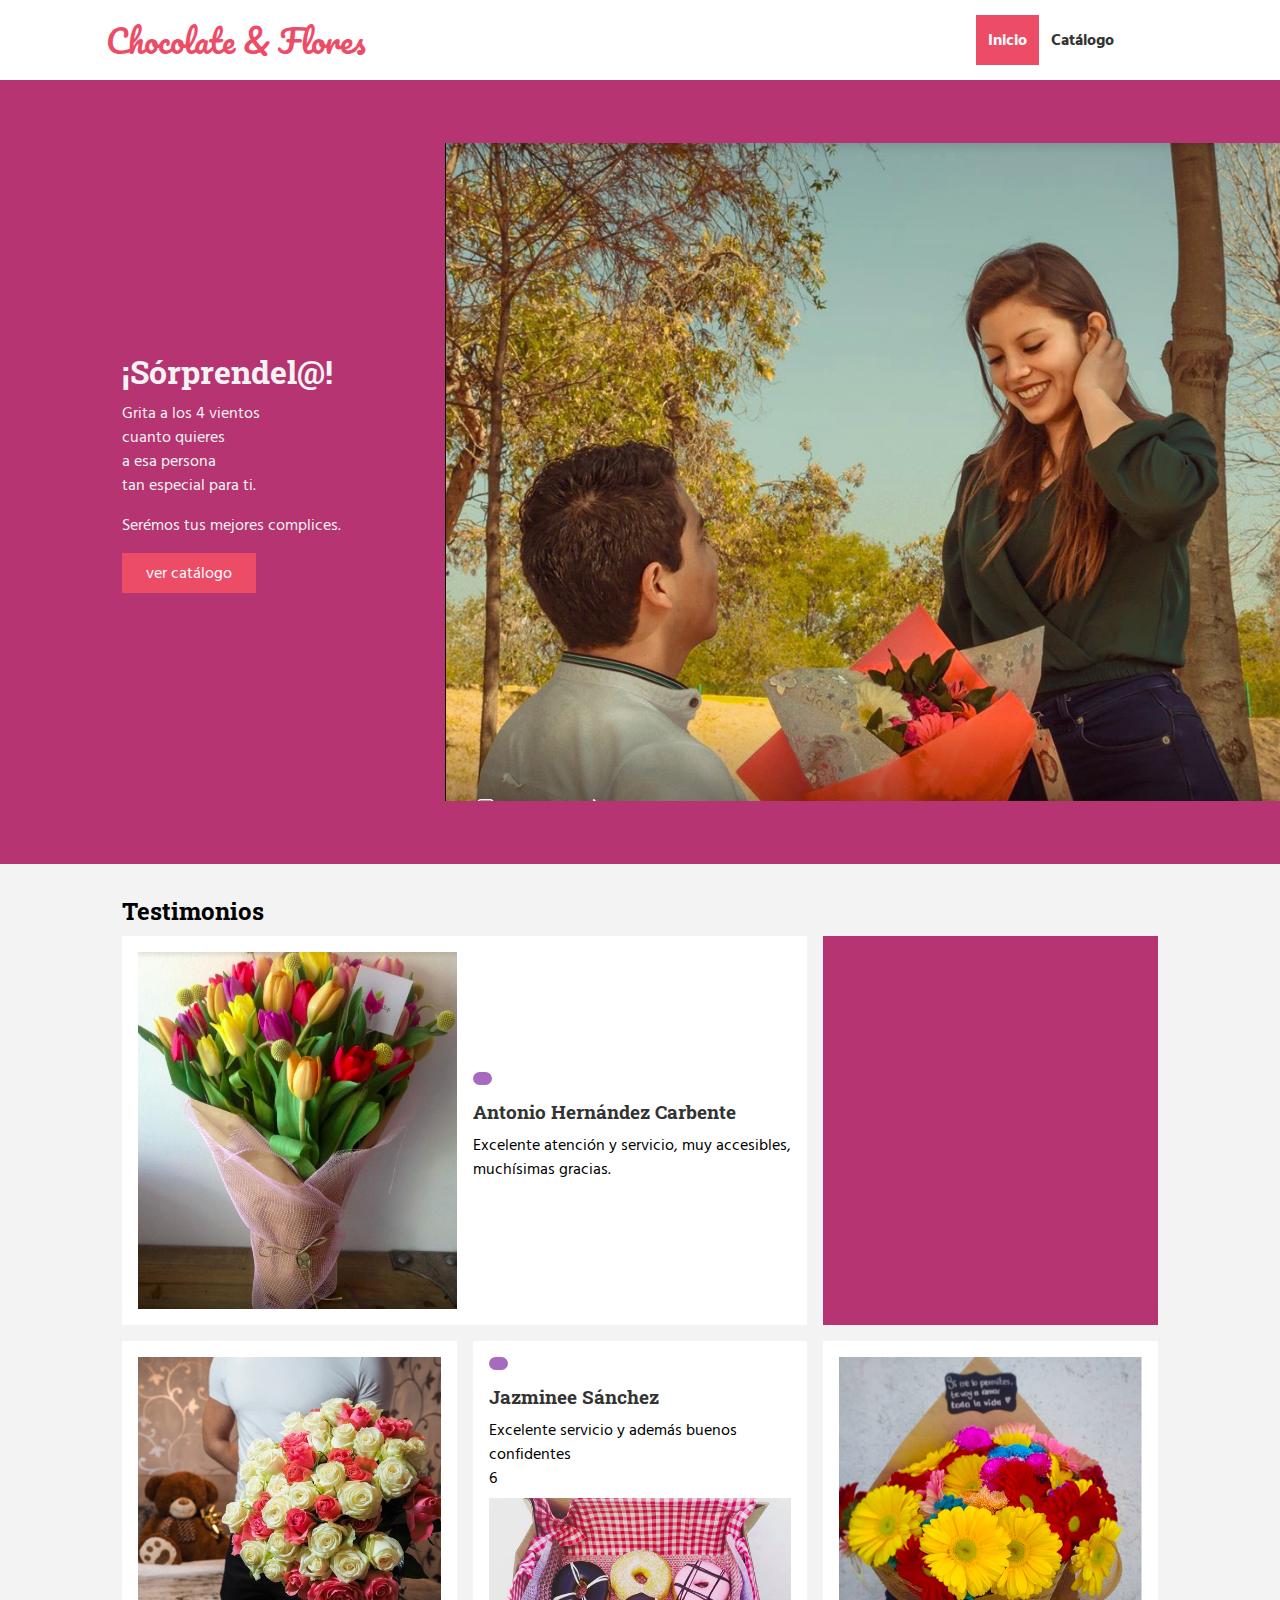
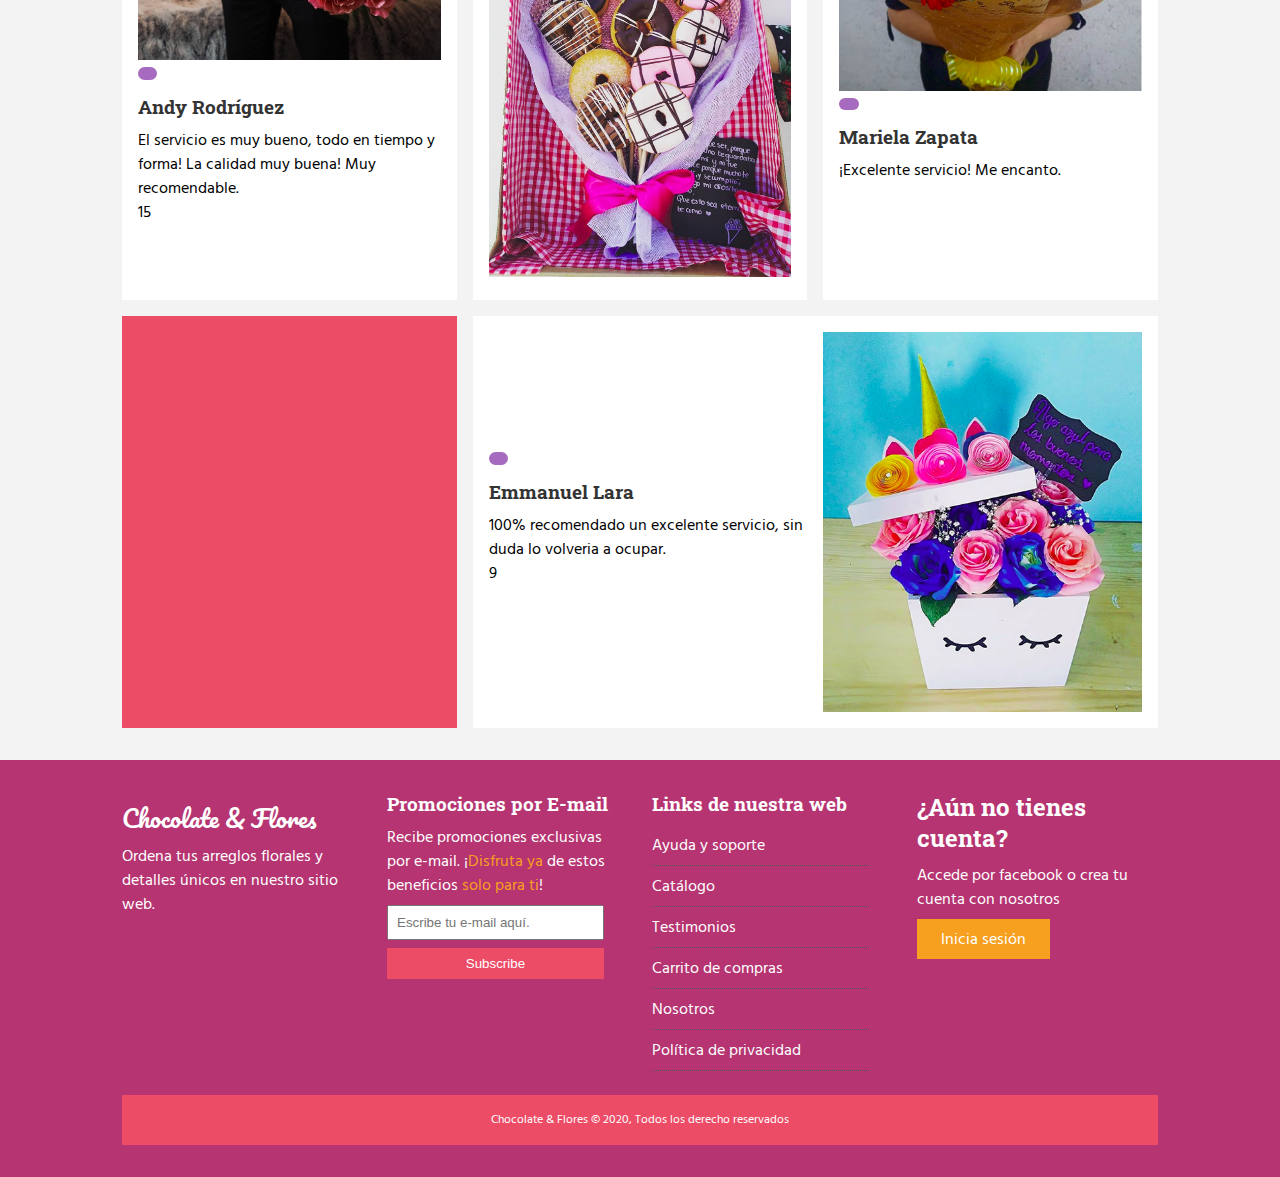
<file: index.html>
<!DOCTYPE html>
<html lang="es">
  <head>
    <meta charset="UTF-8" />
    <meta name="viewport" content="width=device-width, initial-scale=1.0" />
    <meta http-equiv="X-UA-Compatible" content="ie=edge" />
    <link
      rel="stylesheet"
      href="https://use.fontawesome.com/releases/v5.6.3/css/all.css"
      integrity="sha384-UHRtZLI+pbxtHCWp1t77Bi1L4ZtiqrqD80Kn4Z8NTSRyMA2Fd33n5dQ8lWUE00s/"
      crossorigin="anonymous"
    />
    <link
      href="https://fonts.googleapis.com/css2?family=Hind+Siliguri:wght@500&family=Pacifico&family=Roboto+Slab:wght@500&display=swap"
      rel="stylesheet"
    />
    <link rel="stylesheet" href="css/style.css" />
    <link
      rel="stylesheet"
      media="screen and (max-width: 768px)"
      href="css/mobile.css"
    />
    <link rel="shortcut icon" type="image/x-icon" href="favicon.ico" />
    <title>Chocolate & Flores | Floristeria</title>
  </head>
  <body>
    <nav id="main-nav">
      <div class="container">
        <div alt="Chocolate y Flores" class="logo">Chocolate & Flores</div>
        <div class="social">
          <a href="http://facebook.com/chocolatteandflowers/" target="_blank"
            ><i class="fab fa-facebook fa-2x"></i
          ></a>
          <!-- <a href="http://twitter.com" target="_blank"
            ><i class="fab fa-twitter fa-2x"></i
          ></a> -->
          <a
            href="http://instagram.com/chocolatteflores/?hl=es-la"
            target="_blank"
            ><i class="fab fa-instagram fa-2x"></i
          ></a>
          <a href="http://youtube.com" target="_blank"
            ><i class="fab fa-youtube fa-2x"></i
          ></a>
        </div>
        <ul>
          <li><a class="current" href="index.html">Inicio</a></li>
          <li><a href="catalogo.html">Catálogo</a></li>
          <li>
            <a href="login.html"><i class="fas fa-user"></i></a>
          </li>
          <li>
            <a href="shopcart.html"><i class="fas fa-shopping-cart"></i></a>
          </li>
        </ul>
      </div>
    </nav>

    <!-- Showcase -->
    <header id="showcase">
      <div class="container">
        <div class="showcase-container">
          <div class="showcase-content">
            <h1>¡Sórprendel@!</h1>
            <p>
              Grita a los 4 vientos <br />
              cuanto quieres <br />
              a esa persona <br />
              tan especial para ti.
            </p>
            <p>
              Serémos tus mejores complices.
            </p>
            <a href="catalogo.html" class="btn btn-primary">ver catálogo</a>
          </div>
        </div>
      </div>
    </header>

    <!-- Home Articles -->
    <section id="home-articles" class="py-2">
      <div class="container">
        <h2>Testimonios</h2>
        <div class="articles-container">
          <article class="card">
            <img src="img/articles/ent1.png" alt="" />
            <div>
              <div class="category category-ent">
                <i class="fas fa-user"></i>
              </div>
              <h3>
                <a href="article.html">Antonio Hernández Carbente</a>
              </h3>
              <p>
                Excelente atención y servicio, muy accesibles, muchísimas
                gracias.
              </p>
            </div>
          </article>
          <article class="card bg-dark">
            <!-- <div class="category category-ent"><i class="fas fa-user"></i></div> -->
            <!-- <h3>
              <a href="article.html">Hernández Jesús</a>
            </h3>
            <p>
              
            </p> -->
          </article>
          <article class="card">
            <img src="img/articles/tech1.jpg" alt="" />
            <div class="category category-ent"><i class="fas fa-user"></i></div>
            <h3>
              <a href="article.html">Andy Rodríguez</a>
            </h3>
            <p>
              El servicio es muy bueno, todo en tiempo y forma! La calidad muy
              buena! Muy recomendable.
              <br />
              <i class="fas fa-thumbs-up likecolor"></i> 15
            </p>
          </article>
          <article class="card">
            <div class="category category-ent"><i class="fas fa-user"></i></div>
            <h3>
              <a href="article.html">Jazminee Sánchez</a>
            </h3>
            <p>
              Excelente servicio y además buenos confidentes
              <i class="far fa-heart"></i>
              <br />
              <i class="fas fa-thumbs-up likecolor"></i> 6
            </p>
            <img src="img/articles/sports1.png" alt="" />
          </article>
          <article class="card">
            <img src="img/articles/tech2.png" alt="" />
            <div class="category category-ent"><i class="fas fa-user"></i></div>
            <h3>
              <a href="article.html">Mariela Zapata</a>
            </h3>
            <p>
              ¡Excelente servicio! Me encanto.
              <i class="far fa-laugh-beam"></i>
            </p>
          </article>
          <article class="card bg-primary">
            <!-- <div class="category category-sports">Sports</div> -->
            <!-- <h3>
              <a href="article.html">Lorem ipsum dolor sit amet</a>
            </h3>
            <p>
              Lorem ipsum dolor sit amet consectetur adipisicing elit. Nulla
              quam eius ducimus optio veniam sit nihil beatae ea autem.
              Doloribus.
            </p> -->
          </article>
          <article class="card">
            <div>
              <div class="category category-ent">
                <i class="fas fa-user"></i>
              </div>
              <h3>
                <a href="article.html">Emmanuel Lara</a>
              </h3>
              <p>
                100% recomendado un excelente servicio, sin duda lo volveria a
                ocupar.
                <i class="far fa-laugh-wink"></i>
                <br />
                <i class="fas fa-thumbs-up likecolor"></i> 9
              </p>
            </div>
            <img src="img/articles/ent2.png" alt="" />
          </article>
        </div>
      </div>
    </section>

    <!-- Footer -->
    <footer id="main-footer" class="py-2">
      <div class="container footer-container">
        <div>
          <p class="logo-footer" alt="Chocolate & Flore">Chocolate & Flores</p>
          <p>
            Ordena tus arreglos florales y detalles únicos en nuestro sitio web.
          </p>
        </div>
        <div>
          <h3>Promociones por E-mail</h3>
          <p>
            Recibe promociones exclusivas por e-mail. ¡<span class="remark"
              >Disfruta ya</span
            >
            de estos beneficios<span class="remark"> solo para ti</span>!
          </p>
          <form>
            <input type="email" placeholder="Escribe tu e-mail aquí." />
            <input type="submit" value="Subscribe" class="btn btn-primary" />
          </form>
        </div>
        <div>
          <h3>Links de nuestra web</h3>
          <ul class="list">
            <li><a href="#">Ayuda y soporte</a></li>
            <li><a href="catalogo.html">Catálogo</a></li>
            <li><a href="index.html#home-articles">Testimonios</a></li>
            <li><a href="shopcart.html">Carrito de compras</a></li>
            <li><a href="#">Nosotros</a></li>
            <li><a href="#">Política de privacidad</a></li>
          </ul>
        </div>
        <div>
          <h2>¿Aún no tienes cuenta?</h2>
          <p>
            Accede por facebook o crea tu cuenta con nosotros
          </p>
          <a href="#" class="btn btn-secondary">Inicia sesión</a>
        </div>
        <div>
          <p>
            Chocolate & Flores &copy; 2020, Todos los derecho reservados
          </p>
        </div>
      </div>
    </footer>
  </body>
</html>
</file>
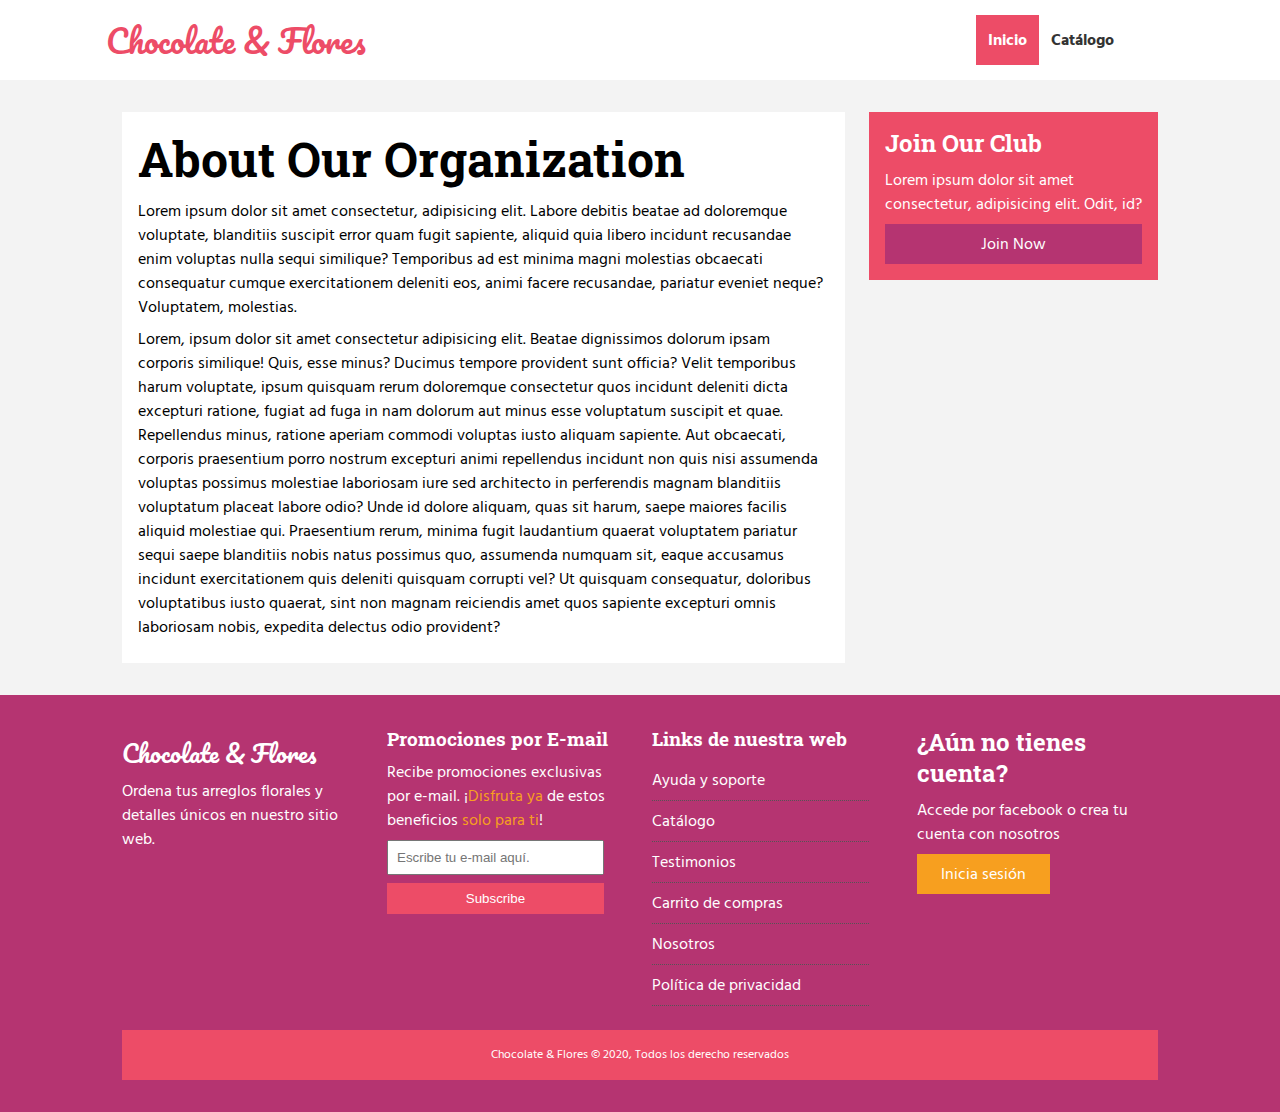
<file: about.html>
<!DOCTYPE html>
<html lang="en">
  <head>
    <meta charset="UTF-8" />
    <meta name="viewport" content="width=device-width, initial-scale=1.0" />
    <meta http-equiv="X-UA-Compatible" content="ie=edge" />
    <link
      rel="stylesheet"
      href="https://use.fontawesome.com/releases/v5.6.3/css/all.css"
      integrity="sha384-UHRtZLI+pbxtHCWp1t77Bi1L4ZtiqrqD80Kn4Z8NTSRyMA2Fd33n5dQ8lWUE00s/"
      crossorigin="anonymous"
    />
    <link
      href="https://fonts.googleapis.com/css2?family=Hind+Siliguri:wght@500&family=Pacifico&family=Roboto+Slab:wght@500&display=swap"
      rel="stylesheet"
    />
    <link rel="stylesheet" href="css/style.css" />
    <link
      rel="stylesheet"
      media="screen and (max-width: 768px)"
      href="css/mobile.css"
    />
    <link rel="shortcut icon" type="image/x-icon" href="favicon.ico" />
    <title>NewsGrid | About</title>
  </head>
  <body>
    <nav id="main-nav">
      <div class="container">
        <div alt="Chocolate y Flores" class="logo">Chocolate & Flores</div>
        <div class="social">
          <a href="http://facebook.com/chocolatteandflowers/" target="_blank"
            ><i class="fab fa-facebook fa-2x"></i
          ></a>
          <!-- <a href="http://twitter.com" target="_blank"
            ><i class="fab fa-twitter fa-2x"></i
          ></a> -->
          <a
            href="http://instagram.com/chocolatteflores/?hl=es-la"
            target="_blank"
            ><i class="fab fa-instagram fa-2x"></i
          ></a>
          <a href="http://youtube.com" target="_blank"
            ><i class="fab fa-youtube fa-2x"></i
          ></a>
        </div>
        <ul>
          <li><a class="current" href="index.html">Inicio</a></li>
          <li><a href="article.html">Catálogo</a></li>
          <li>
            <a href="#"><i class="fas fa-user"></i></a>
          </li>
          <li>
            <a href="#"><i class="fas fa-shopping-cart"></i></a>
          </li>
        </ul>
      </div>
    </nav>

    <section id="about">
      <div class="container">
        <div class="page-container">
          <article class="card">
            <h1 class="l-heading">About Our Organization</h1>
            <p>
              Lorem ipsum dolor sit amet consectetur, adipisicing elit. Labore
              debitis beatae ad doloremque voluptate, blanditiis suscipit error
              quam fugit sapiente, aliquid quia libero incidunt recusandae enim
              voluptas nulla sequi similique? Temporibus ad est minima magni
              molestias obcaecati consequatur cumque exercitationem deleniti
              eos, animi facere recusandae, pariatur eveniet neque? Voluptatem,
              molestias.
            </p>
            <p>
              Lorem, ipsum dolor sit amet consectetur adipisicing elit. Beatae
              dignissimos dolorum ipsam corporis similique! Quis, esse minus?
              Ducimus tempore provident sunt officia? Velit temporibus harum
              voluptate, ipsum quisquam rerum doloremque consectetur quos
              incidunt deleniti dicta excepturi ratione, fugiat ad fuga in nam
              dolorum aut minus esse voluptatum suscipit et quae. Repellendus
              minus, ratione aperiam commodi voluptas iusto aliquam sapiente.
              Aut obcaecati, corporis praesentium porro nostrum excepturi animi
              repellendus incidunt non quis nisi assumenda voluptas possimus
              molestiae laboriosam iure sed architecto in perferendis magnam
              blanditiis voluptatum placeat labore odio? Unde id dolore aliquam,
              quas sit harum, saepe maiores facilis aliquid molestiae qui.
              Praesentium rerum, minima fugit laudantium quaerat voluptatem
              pariatur sequi saepe blanditiis nobis natus possimus quo,
              assumenda numquam sit, eaque accusamus incidunt exercitationem
              quis deleniti quisquam corrupti vel? Ut quisquam consequatur,
              doloribus voluptatibus iusto quaerat, sint non magnam reiciendis
              amet quos sapiente excepturi omnis laboriosam nobis, expedita
              delectus odio provident?
            </p>
          </article>
          <aside class="card bg-primary">
            <h2>Join Our Club</h2>
            <p>
              Lorem ipsum dolor sit amet consectetur, adipisicing elit. Odit,
              id?
            </p>
            <a href="#" class="btn btn-dark btn-block">Join Now</a>
          </aside>
        </div>
      </div>
    </section>

    <!-- Footer -->
    <footer id="main-footer" class="py-2">
      <div class="container footer-container">
        <div>
          <p class="logo-footer" alt="Chocolate & Flore">Chocolate & Flores</p>
          <p>
            Ordena tus arreglos florales y detalles únicos en nuestro sitio web.
          </p>
        </div>
        <div>
          <h3>Promociones por E-mail</h3>
          <p>
            Recibe promociones exclusivas por e-mail. ¡<span class="remark"
              >Disfruta ya</span
            >
            de estos beneficios<span class="remark"> solo para ti</span>!
          </p>
          <form>
            <input type="email" placeholder="Escribe tu e-mail aquí." />
            <input type="submit" value="Subscribe" class="btn btn-primary" />
          </form>
        </div>
        <div>
          <h3>Links de nuestra web</h3>
          <ul class="list">
            <li><a href="#">Ayuda y soporte</a></li>
            <li><a href="#">Catálogo</a></li>
            <li><a href="#">Testimonios</a></li>
            <li><a href="#">Carrito de compras</a></li>
            <li><a href="#">Nosotros</a></li>
            <li><a href="#">Política de privacidad</a></li>
          </ul>
        </div>
        <div>
          <h2>¿Aún no tienes cuenta?</h2>
          <p>
            Accede por facebook o crea tu cuenta con nosotros
          </p>
          <a href="#" class="btn btn-secondary">Inicia sesión</a>
        </div>
        <div>
          <p>
            Chocolate & Flores &copy; 2020, Todos los derecho reservados
          </p>
        </div>
      </div>
    </footer>
  </body>
</html>
</file>
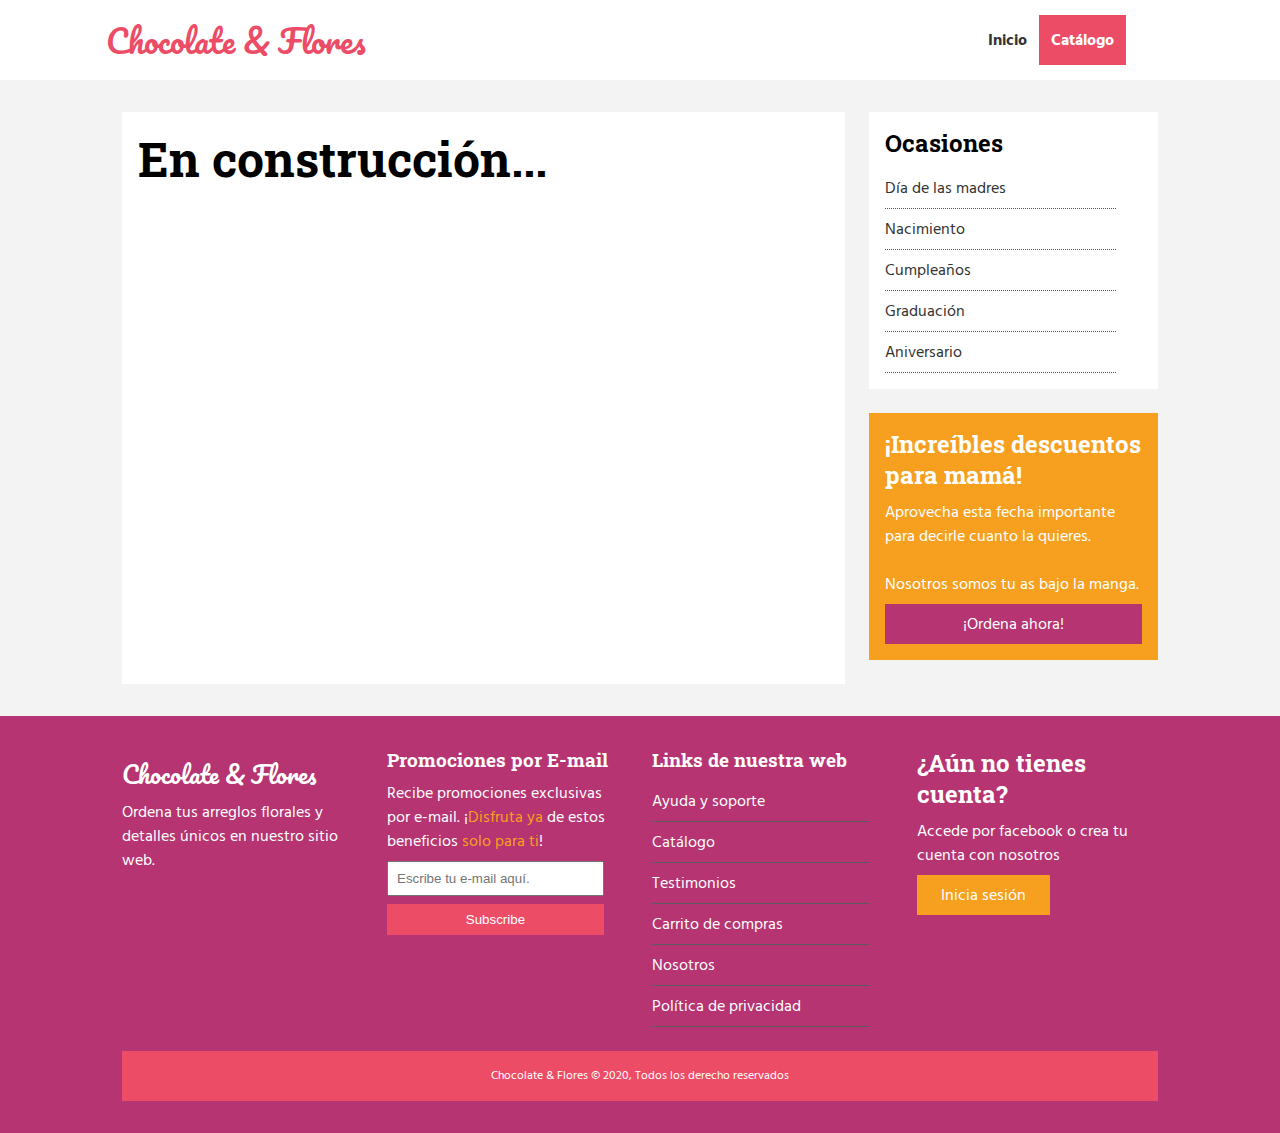
<file: catalogo.html>
<!DOCTYPE html>
<html lang="en">
  <head>
    <meta charset="UTF-8" />
    <meta name="viewport" content="width=device-width, initial-scale=1.0" />
    <meta http-equiv="X-UA-Compatible" content="ie=edge" />
    <link
      rel="stylesheet"
      href="https://use.fontawesome.com/releases/v5.6.3/css/all.css"
      integrity="sha384-UHRtZLI+pbxtHCWp1t77Bi1L4ZtiqrqD80Kn4Z8NTSRyMA2Fd33n5dQ8lWUE00s/"
      crossorigin="anonymous"
    />
    <link
      href="https://fonts.googleapis.com/css2?family=Hind+Siliguri:wght@500&family=Pacifico&family=Roboto+Slab:wght@500&display=swap"
      rel="stylesheet"
    />
    <link rel="stylesheet" href="css/style.css" />
    <link
      rel="stylesheet"
      media="screen and (max-width: 768px)"
      href="css/mobile.css"
    />
    <link rel="shortcut icon" type="image/x-icon" href="favicon.ico" />
    <title>NewsGrid | Latest News</title>
  </head>
  <body>
    <nav id="main-nav">
      <div class="container">
        <div alt="Chocolate y Flores" class="logo">Chocolate & Flores</div>
        <div class="social">
          <a href="http://facebook.com/chocolatteandflowers/" target="_blank"
            ><i class="fab fa-facebook fa-2x"></i
          ></a>
          <!-- <a href="http://twitter.com" target="_blank"
            ><i class="fab fa-twitter fa-2x"></i
          ></a> -->
          <a
            href="http://instagram.com/chocolatteflores/?hl=es-la"
            target="_blank"
            ><i class="fab fa-instagram fa-2x"></i
          ></a>
          <a href="http://youtube.com" target="_blank"
            ><i class="fab fa-youtube fa-2x"></i
          ></a>
        </div>
        <ul>
          <li><a href="index.html">Inicio</a></li>
          <li><a class="current" href="catalogo.html">Catálogo</a></li>
          <li>
            <a href="login.html"><i class="fas fa-user"></i></a>
          </li>
          <li>
            <a href="shopcart.html"><i class="fas fa-shopping-cart"></i></a>
          </li>
        </ul>
      </div>
    </nav>

    <section id="article">
      <div class="container">
        <div class="page-container">
          <article class="card">
            <h1 class="l-heading">En construcción...</h1>
            <div class="loader">
              <div class="loading-container">
                <div class="circle"></div>
                <div class="circle"></div>
              </div>
            </div>
          </article>

          <aside id="categories" class="card">
            <h2>Ocasiones</h2>
            <ul class="list">
              <li>
                <a href="#"
                  ><i class="fas fa-chevron-right"></i> Día de las madres</a
                >
              </li>
              <li>
                <a href="#"><i class="fas fa-chevron-right"></i> Nacimiento</a>
              </li>
              <li>
                <a href="#"><i class="fas fa-chevron-right"></i> Cumpleaños</a>
              </li>
              <li>
                <a href="#"><i class="fas fa-chevron-right"></i> Graduación</a>
              </li>
              <li>
                <a href="#"><i class="fas fa-chevron-right"></i> Aniversario</a>
              </li>
            </ul>
          </aside>

          <aside class="card bg-secondary">
            <h2>¡Increíbles descuentos para mamá!</h2>
            <p>
              Aprovecha esta fecha importante para decirle cuanto la quieres.
              <i class="far fa-heart"></i>
              <br />
              <br />
              Nosotros somos tu as bajo la manga.
              <br />
            </p>
            <a href="#" class="btn btn-dark btn-block">¡Ordena ahora!</a>
          </aside>
        </div>
      </div>
    </section>

    <!-- Footer -->
    <footer id="main-footer" class="py-2">
      <div class="container footer-container">
        <div>
          <p class="logo-footer" alt="Chocolate & Flore">Chocolate & Flores</p>
          <p>
            Ordena tus arreglos florales y detalles únicos en nuestro sitio web.
          </p>
        </div>
        <div>
          <h3>Promociones por E-mail</h3>
          <p>
            Recibe promociones exclusivas por e-mail. ¡<span class="remark"
              >Disfruta ya</span
            >
            de estos beneficios<span class="remark"> solo para ti</span>!
          </p>
          <form>
            <input type="email" placeholder="Escribe tu e-mail aquí." />
            <input type="submit" value="Subscribe" class="btn btn-primary" />
          </form>
        </div>
        <div>
          <h3>Links de nuestra web</h3>
          <ul class="list">
            <li><a href="#">Ayuda y soporte</a></li>
            <li><a href="catalogo.html">Catálogo</a></li>
            <li><a href="index.html#home-articles">Testimonios</a></li>
            <li><a href="shopcart.html">Carrito de compras</a></li>
            <li><a href="#">Nosotros</a></li>
            <li><a href="#">Política de privacidad</a></li>
          </ul>
        </div>
        <div>
          <h2>¿Aún no tienes cuenta?</h2>
          <p>
            Accede por facebook o crea tu cuenta con nosotros
          </p>
          <a href="#" class="btn btn-secondary">Inicia sesión</a>
        </div>
        <div>
          <p>
            Chocolate & Flores &copy; 2020, Todos los derecho reservados
          </p>
        </div>
      </div>
    </footer>
  </body>
</html>
</file>
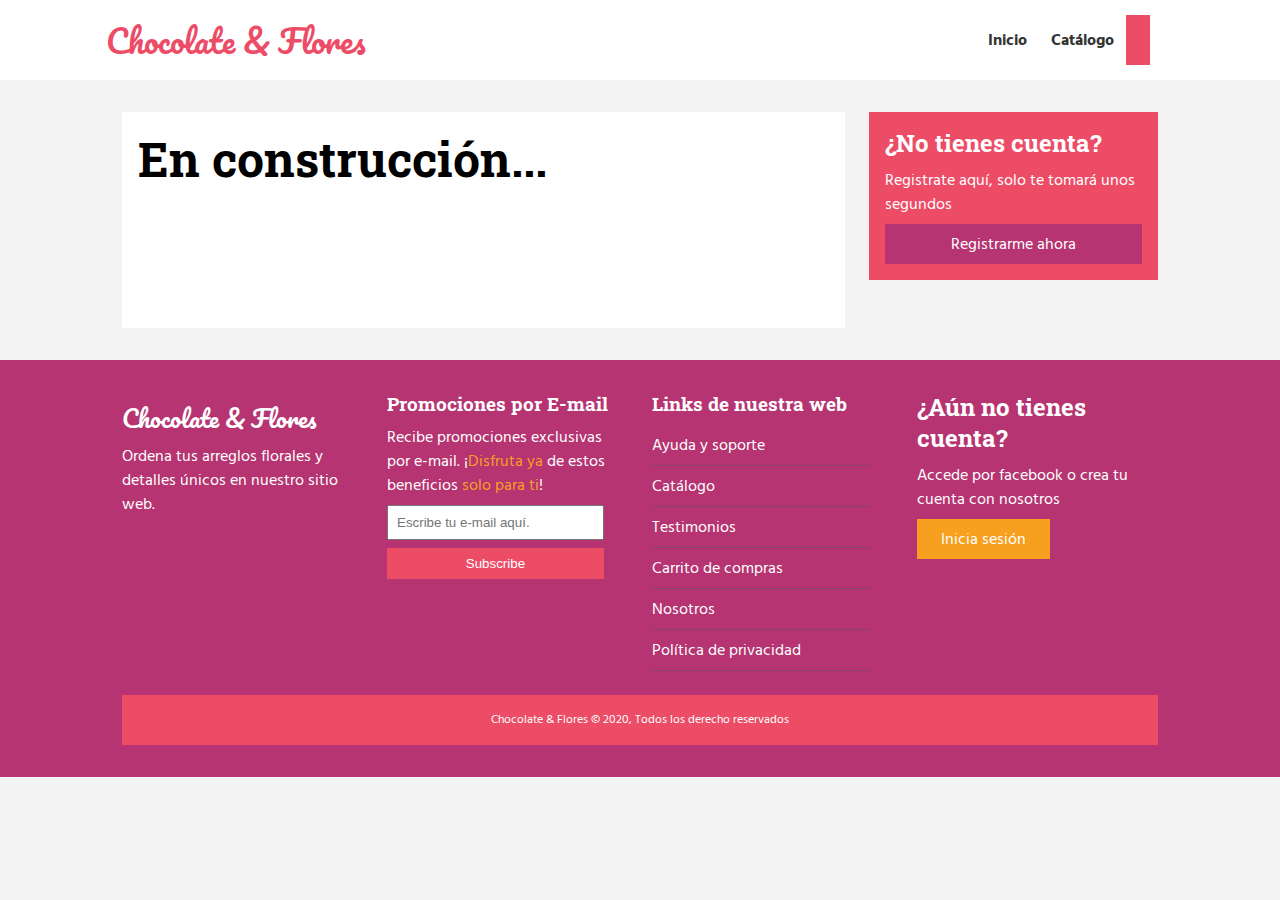
<file: login.html>
<!DOCTYPE html>
<html lang="en">
  <head>
    <meta charset="UTF-8" />
    <meta name="viewport" content="width=device-width, initial-scale=1.0" />
    <meta http-equiv="X-UA-Compatible" content="ie=edge" />
    <link
      rel="stylesheet"
      href="https://use.fontawesome.com/releases/v5.6.3/css/all.css"
      integrity="sha384-UHRtZLI+pbxtHCWp1t77Bi1L4ZtiqrqD80Kn4Z8NTSRyMA2Fd33n5dQ8lWUE00s/"
      crossorigin="anonymous"
    />
    <link
      href="https://fonts.googleapis.com/css2?family=Hind+Siliguri:wght@500&family=Pacifico&family=Roboto+Slab:wght@500&display=swap"
      rel="stylesheet"
    />
    <link rel="stylesheet" href="css/style.css" />
    <link
      rel="stylesheet"
      media="screen and (max-width: 768px)"
      href="css/mobile.css"
    />
    <link rel="shortcut icon" type="image/x-icon" href="favicon.ico" />
    <title>NewsGrid | About</title>
  </head>
  <body>
    <nav id="main-nav">
      <div class="container">
        <div alt="Chocolate y Flores" class="logo">Chocolate & Flores</div>
        <div class="social">
          <a href="http://facebook.com/chocolatteandflowers/" target="_blank"
            ><i class="fab fa-facebook fa-2x"></i
          ></a>
          <!-- <a href="http://twitter.com" target="_blank"
            ><i class="fab fa-twitter fa-2x"></i
          ></a> -->
          <a
            href="http://instagram.com/chocolatteflores/?hl=es-la"
            target="_blank"
            ><i class="fab fa-instagram fa-2x"></i
          ></a>
          <a href="http://youtube.com" target="_blank"
            ><i class="fab fa-youtube fa-2x"></i
          ></a>
        </div>
        <ul>
          <li><a href="index.html">Inicio</a></li>
          <li><a href="catalogo.html">Catálogo</a></li>
          <li>
            <a class="current" href="login.html"><i class="fas fa-user"></i></a>
          </li>
          <li>
            <a href="shopcart.html"><i class="fas fa-shopping-cart"></i></a>
          </li>
        </ul>
      </div>
    </nav>

    <section id="about">
      <div class="container">
        <div class="page-container">
          <article class="card">
            <h1 class="l-heading">En construcción...</h1>
            <div class="loader">
              <div class="loading-container">
                <div class="circle"></div>
                <div class="circle"></div>
              </div>
            </div>
          </article>
          <aside class="card bg-primary">
            <h2>¿No tienes cuenta?</h2>
            <p>
              Registrate aquí, solo te tomará unos segundos
            </p>
            <a href="#" class="btn btn-dark btn-block">Registrarme ahora</a>
          </aside>
        </div>
      </div>
    </section>

    <!-- Footer -->
    <footer id="main-footer" class="py-2">
      <div class="container footer-container">
        <div>
          <p class="logo-footer" alt="Chocolate & Flore">Chocolate & Flores</p>
          <p>
            Ordena tus arreglos florales y detalles únicos en nuestro sitio web.
          </p>
        </div>
        <div>
          <h3>Promociones por E-mail</h3>
          <p>
            Recibe promociones exclusivas por e-mail. ¡<span class="remark"
              >Disfruta ya</span
            >
            de estos beneficios<span class="remark"> solo para ti</span>!
          </p>
          <form>
            <input type="email" placeholder="Escribe tu e-mail aquí." />
            <input type="submit" value="Subscribe" class="btn btn-primary" />
          </form>
        </div>
        <div>
          <h3>Links de nuestra web</h3>
          <ul class="list">
            <li><a href="#">Ayuda y soporte</a></li>
            <li><a href="catalogo.html">Catálogo</a></li>
            <li><a href="index.html#home-articles">Testimonios</a></li>
            <li><a href="shopcart.html">Carrito de compras</a></li>
            <li><a href="#">Nosotros</a></li>
            <li><a href="#">Política de privacidad</a></li>
          </ul>
        </div>
        <div>
          <h2>¿Aún no tienes cuenta?</h2>
          <p>
            Accede por facebook o crea tu cuenta con nosotros
          </p>
          <a href="#" class="btn btn-secondary">Inicia sesión</a>
        </div>
        <div>
          <p>
            Chocolate & Flores &copy; 2020, Todos los derecho reservados
          </p>
        </div>
      </div>
    </footer>
  </body>
</html>
</file>
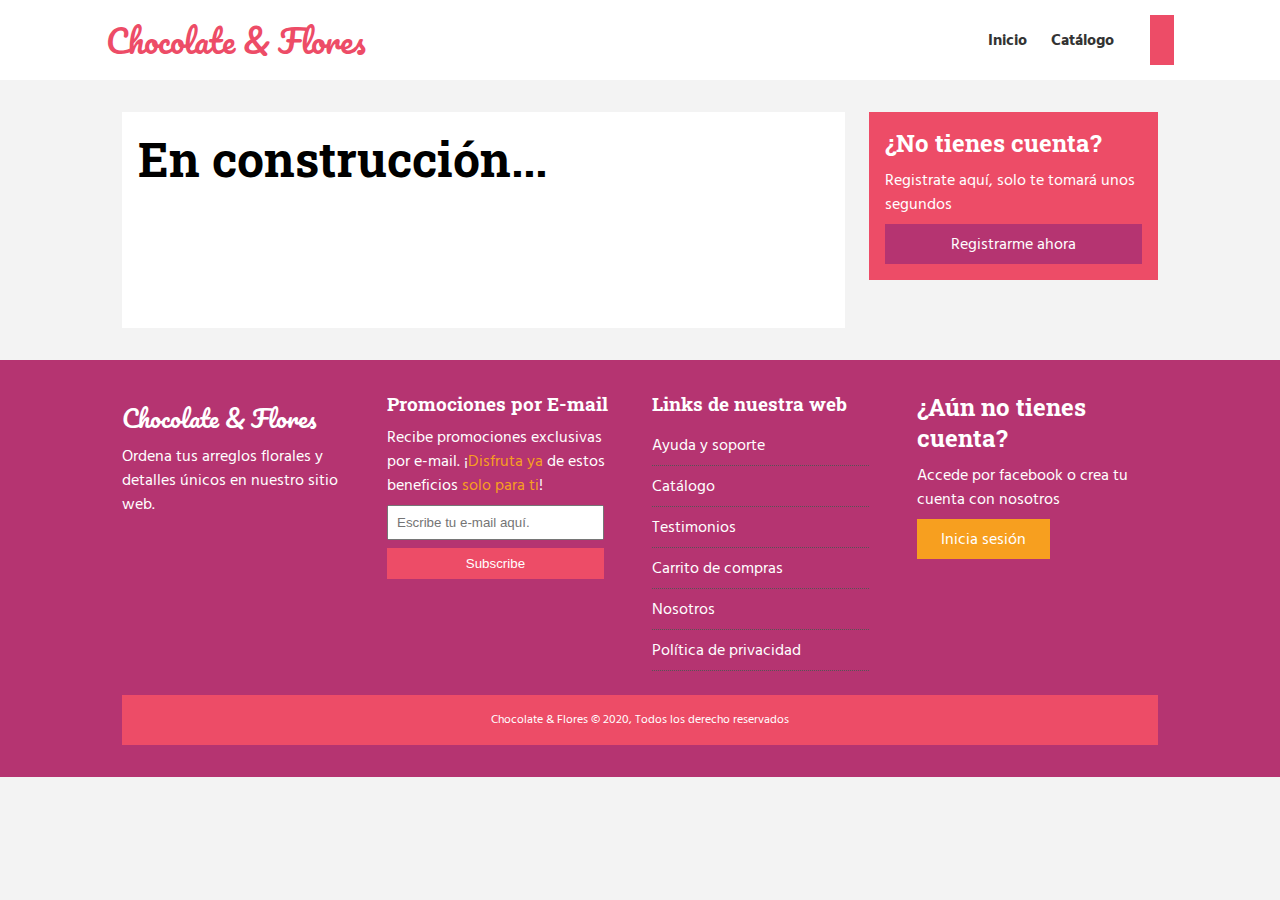
<file: shopcart.html>
<!DOCTYPE html>
<html lang="en">
  <head>
    <meta charset="UTF-8" />
    <meta name="viewport" content="width=device-width, initial-scale=1.0" />
    <meta http-equiv="X-UA-Compatible" content="ie=edge" />
    <link
      rel="stylesheet"
      href="https://use.fontawesome.com/releases/v5.6.3/css/all.css"
      integrity="sha384-UHRtZLI+pbxtHCWp1t77Bi1L4ZtiqrqD80Kn4Z8NTSRyMA2Fd33n5dQ8lWUE00s/"
      crossorigin="anonymous"
    />
    <link
      href="https://fonts.googleapis.com/css2?family=Hind+Siliguri:wght@500&family=Pacifico&family=Roboto+Slab:wght@500&display=swap"
      rel="stylesheet"
    />
    <link rel="stylesheet" href="css/style.css" />
    <link
      rel="stylesheet"
      media="screen and (max-width: 768px)"
      href="css/mobile.css"
    />
    <link rel="shortcut icon" type="image/x-icon" href="favicon.ico" />
    <title>NewsGrid | About</title>
  </head>
  <body>
    <nav id="main-nav">
      <div class="container">
        <div alt="Chocolate y Flores" class="logo">Chocolate & Flores</div>
        <div class="social">
          <a href="http://facebook.com/chocolatteandflowers/" target="_blank"
            ><i class="fab fa-facebook fa-2x"></i
          ></a>
          <!-- <a href="http://twitter.com" target="_blank"
            ><i class="fab fa-twitter fa-2x"></i
          ></a> -->
          <a
            href="http://instagram.com/chocolatteflores/?hl=es-la"
            target="_blank"
            ><i class="fab fa-instagram fa-2x"></i
          ></a>
          <a href="http://youtube.com" target="_blank"
            ><i class="fab fa-youtube fa-2x"></i
          ></a>
        </div>
        <ul>
          <li><a href="index.html">Inicio</a></li>
          <li><a href="catalogo.html">Catálogo</a></li>
          <li>
            <a href="login.html"><i class="fas fa-user"></i></a>
          </li>
          <li>
            <a class="current" href="shopcart.html"
              ><i class="fas fa-shopping-cart"></i
            ></a>
          </li>
        </ul>
      </div>
    </nav>

    <section id="about">
      <div class="container">
        <div class="page-container">
          <article class="card">
            <h1 class="l-heading">En construcción...</h1>
            <div class="loader">
              <div class="loading-container">
                <div class="circle"></div>
                <div class="circle"></div>
              </div>
            </div>
          </article>
          <aside class="card bg-primary">
            <h2>¿No tienes cuenta?</h2>
            <p>
              Registrate aquí, solo te tomará unos segundos
            </p>
            <a href="#" class="btn btn-dark btn-block">Registrarme ahora</a>
          </aside>
        </div>
      </div>
    </section>

    <!-- Footer -->
    <footer id="main-footer" class="py-2">
      <div class="container footer-container">
        <div>
          <p class="logo-footer" alt="Chocolate & Flore">Chocolate & Flores</p>
          <p>
            Ordena tus arreglos florales y detalles únicos en nuestro sitio web.
          </p>
        </div>
        <div>
          <h3>Promociones por E-mail</h3>
          <p>
            Recibe promociones exclusivas por e-mail. ¡<span class="remark"
              >Disfruta ya</span
            >
            de estos beneficios<span class="remark"> solo para ti</span>!
          </p>
          <form>
            <input type="email" placeholder="Escribe tu e-mail aquí." />
            <input type="submit" value="Subscribe" class="btn btn-primary" />
          </form>
        </div>
        <div>
          <h3>Links de nuestra web</h3>
          <ul class="list">
            <li><a href="#">Ayuda y soporte</a></li>
            <li><a href="catalogo.html">Catálogo</a></li>
            <li><a href="index.html#home-articles">Testimonios</a></li>
            <li><a href="shopcart.html">Carrito de compras</a></li>
            <li><a href="#">Nosotros</a></li>
            <li><a href="#">Política de privacidad</a></li>
          </ul>
        </div>
        <div>
          <h2>¿Aún no tienes cuenta?</h2>
          <p>
            Accede por facebook o crea tu cuenta con nosotros
          </p>
          <a href="#" class="btn btn-secondary">Inicia sesión</a>
        </div>
        <div>
          <p>
            Chocolate & Flores &copy; 2020, Todos los derecho reservados
          </p>
        </div>
      </div>
    </footer>
  </body>
</html>
</file>
<file: css/style.css>
:root {
  --primary-color: #ed4c67;
  --secondary-color: #f79f1f;
  --light-color: #f3f3f3;
  --dark-color: #b53471;
  --max-width: 1100px;
}

.category {
  --sports-color: #f99500;
  --ent-color: #a66bbe;
  --tech-color: #009cff;
}

* {
  margin: 0;
  padding: 0;
  box-sizing: border-box;
}

body {
  font-family: "Hind Siliguri", sans-serif;
  line-height: 1.5;
  background: var(--light-color);
}

a {
  color: #333;
  text-decoration: none;
}

ul {
  list-style: none;
}

p {
  margin: 0.5rem 0;
}

img {
  width: 100%;
}

h1,
h2,
h3,
h4,
h5,
h6 {
  font-family: "Roboto Slab", serif;
  margin-bottom: 0.55rem;
  line-height: 1.3;
}

/* Utility */
.container {
  max-width: var(--max-width);
  margin: auto;
  padding: 0 2rem;
  overflow: hidden;
}

.category {
  display: inline-block;
  color: #fff;
  font-size: 0.55rem;
  text-transform: uppercase;
  padding: 0.4rem 0.6rem;
  border-radius: 15px;
  margin-bottom: 0.5rem;
}

.category-sports {
  background: var(--sports-color);
}
.category-ent {
  background: var(--ent-color);
}
.category-tech {
  background: var(--tech-color);
}

.btn {
  display: inline-block;
  border: none;
  background: var(--dark-color);
  color: #fff;
  padding: 0.5rem 1.5rem;
}

.btn-light {
  background: var(--light-color);
}
.btn-primary {
  background: var(--primary-color);
}
.btn-secondary {
  background: var(--secondary-color);
}

.btn-block {
  display: block;
  width: 100%;
  text-align: center;
}

.btn:hover {
  opacity: 0.9;
}

.card {
  background: #fff;
  padding: 1rem;
}

.bg-dark {
  background: var(--dark-color);
  color: #fff;
}

.bg-primary {
  background: var(--primary-color);
  color: #fff;
}

.bg-secondary {
  background: var(--secondary-color);
  color: #fff;
}

.bg-dark h1,
.bg-dark h2,
.bg-dark h3,
.bg-dark a,
.bg-primary h1,
.bg-primary h2,
.bg-primary h3,
.bg-primary a,
.bg-secondary h1,
.bg-secondary h2,
.bg-secondary h3,
.bg-secondary a {
  color: #fff;
}

.py-1 {
  padding: 1.5rem 0;
}
.py-2 {
  padding: 2rem 0;
}
.py-3 {
  padding: 3rem 0;
}
.p-1 {
  padding: 1.5rem;
}
.p-2 {
  padding: 2rem;
}
.p-3 {
  padding: 3rem;
}

.l-heading {
  font-size: 3rem;
}

.list li {
  padding: 0.5rem 0;
  border-bottom: #555 dotted 1px;
  width: 90%;
}

.list li a:hover {
  color: var(--primary-color) !important;
}

/* Inner page grid container */
.page-container {
  display: grid;
  grid-template-columns: 5fr 2fr;
  margin: 2rem 0;
  grid-gap: 1.5rem;
}

.page-container > *:first-child {
  grid-row: 1 / span 3;
}

/* Navigation */
#main-nav {
  background: #fff;
  position: sticky;
  top: 0;
  z-index: 2;
}

#main-nav .container {
  display: grid;
  grid-template-columns: 6fr 3fr 2fr;
  padding: 1rem;
  align-items: center;
}

#main-nav .logo {
  font-family: "Pacifico", cursive;
  font-size: 2rem;
  color: var(--primary-color);
}

#main-nav ul {
  justify-self: end;
  display: flex;
}

#main-nav ul li a {
  padding: 0.75rem;
  font-weight: bold;
}

#main-nav ul li a.current {
  background: var(--primary-color);
  color: #fff;
}

#main-nav ul li a:hover {
  background: var(--light-color);
  color: var(--dark-color);
}

#main-nav .social {
  justify-self: center;
}

#main-nav .social i {
  color: var(--primary-color);
  margin-right: 0.5rem;
}

/* Showcase */
#showcase {
  color: #f3f3f3;
  background: var(--dark-color);
  padding: 2rem;
  position: relative;
}

#showcase:before {
  content: "";
  background: url("../img/featured.png") no-repeat right;
  position: absolute;
  top: 0;
  left: 0;
  width: 100%;
  height: 100%;
  opacity: 0.95;
}

#showcase .showcase-container {
  display: grid;
  grid-template-columns: repeat(2, 1fr);
  justify-content: center;
  align-items: center;
  height: 80vh;
}

#showcase .showcase-content {
  z-index: 1;
}

#showcase .showcase-content p {
  margin-bottom: 1rem;
}

/* Home Articles */
#home-articles .articles-container {
  display: grid;
  grid-template-columns: repeat(3, 1fr);
  grid-gap: 1rem;
}

#home-articles .articles-container > *:first-child,
#home-articles .articles-container > *:last-child {
  display: grid;
  grid-template-columns: repeat(2, 1fr);
  grid-gap: 1rem;
  align-items: center;
  grid-column: 1 / span 2;
}

#home-articles .articles-container > *:last-child {
  grid-column: 2 / span 2;
}

#article .meta {
  display: flex;
  justify-content: space-between;
  align-items: center;
  background: #eee;
  padding: 0.5rem;
}

#article .meta .category {
  margin-top: 0.4rem;
}

.likecolor {
  color: #3b5998;
}

/* L O A D E R */

.loader {
  display: flex;
  align-items: center;
  justify-content: center;
  flex-direction: column;
}

.loading-container {
  animation: rotate 3s linear infinite;
  height: 50px;
  transform-origin: bottom center;
}

@keyframes rotate {
  to {
    transform: rotate(360deg);
  }
}

.circle {
  animation: grow 1.5s linear infinite;
  background-color: purple;
  border-radius: 50%;
  display: inline-block;
  margin: -10px;
  height: 40px;
  width: 40px;
  transform: scale(0);
}

.circle:nth-of-type(2) {
  animation-delay: 0.75s;
  background-color: palevioletred;
}

@keyframes grow {
  50% {
    transform: scale(1);
  }
}

/* Footer */
#main-footer {
  background: var(--dark-color);
  color: #fff;
}

#main-footer a {
  color: #fff;
}

#main-footer .logo-footer {
  font-size: 1.5rem;
  font-family: "Pacifico", cursive;
}

#main-footer .remark {
  color: var(--secondary-color);
}

#main-footer .footer-container {
  display: grid;
  grid-template-columns: repeat(4, 1fr);
  grid-gap: 1.5rem;
}

#main-footer .footer-container > *:last-child {
  background: var(--primary-color);
  grid-column: 1 / span 4;
  padding: 0.5rem;
  text-align: center;
  font-size: 0.75rem;
}

#main-footer .footer-container input[type="email"] {
  width: 90%;
  padding: 0.5rem;
  margin-bottom: 0.5rem;
}

#main-footer .footer-container input[type="submit"] {
  width: 90%;
}
</file>
<file: css/mobile.css>
/* Navigation */
#main-nav .social {
  display: none;
}

#main-nav .container {
  grid-template-columns: 1fr;
  grid-gap: 1.2rem;
}

#main-nav ul,
#main-nav .logo {
  justify-self: center;
}

#main-nav ul li a {
  padding: 0.5rem;
}

#home-articles .articles-container {
  grid-template-columns: repeat(2, 1fr);
}

#home-articles .articles-container > *:first-child,
#home-articles .articles-container > *:last-child {
  grid-template-columns: 1fr;
  grid-column: 1;
}

/* Showcase */
#showcase:before {
  opacity: 0.7;
}

@media (max-width: 600px) {
  /* Stack Grid Items */
  #showcase .showcase-container,
  #home-articles .articles-container,
  #main-footer .footer-container {
    grid-template-columns: 1fr;
  }

  #main-footer .footer-container > *:last-child {
    grid-column: 1;
  }

  #main-footer .footer-container > *:first-child,
  #main-footer .footer-container > *:nth-child(2) {
    border-bottom: #444 dotted 1px;
    padding-bottom: 1rem;
  }

  .page-container {
    grid-template-columns: 1fr;
    text-align: center;
  }

  .page-container > *:first-child {
    grid-row: 1;
  }

  .l-heading {
    font-size: 2rem;
  }
}
</file>
